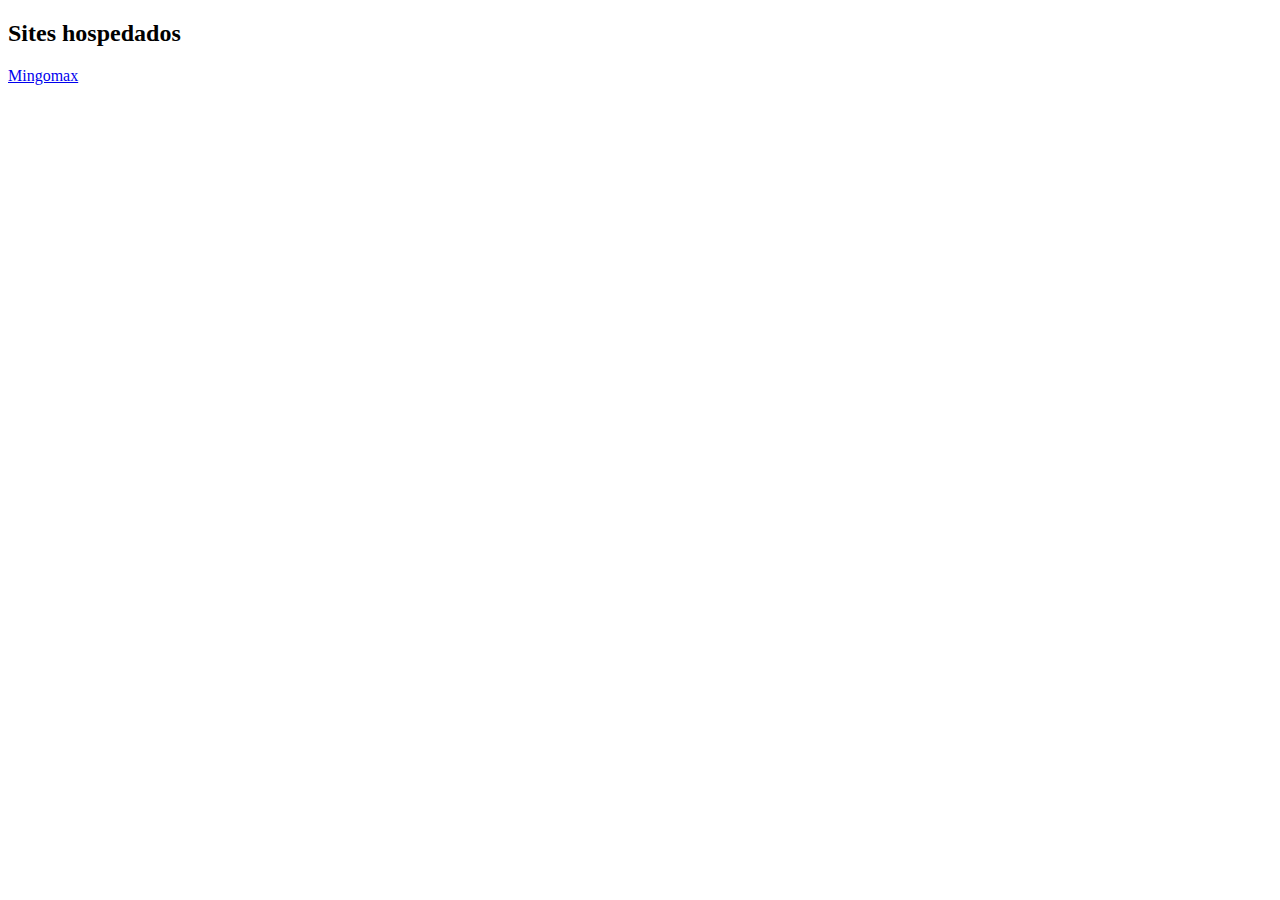
<file: index.html>
<!DOCTYPE html>
<html lang="pt-BR">
<head>
    <meta charset="UTF-8">
    <meta name="viewport" content="width=device-width, initial-scale=1.0">
    <meta http-equiv="X-UA-Compatible" content="ie=edge">
    <title>Meu site no Github Pages</title>
</head>
<body>
    <main>
        <h2>Sites hospedados</h2>
        <a href="mingomax/site/index.html">Mingomax</a>
    </main>
</body>
</html>
</file>
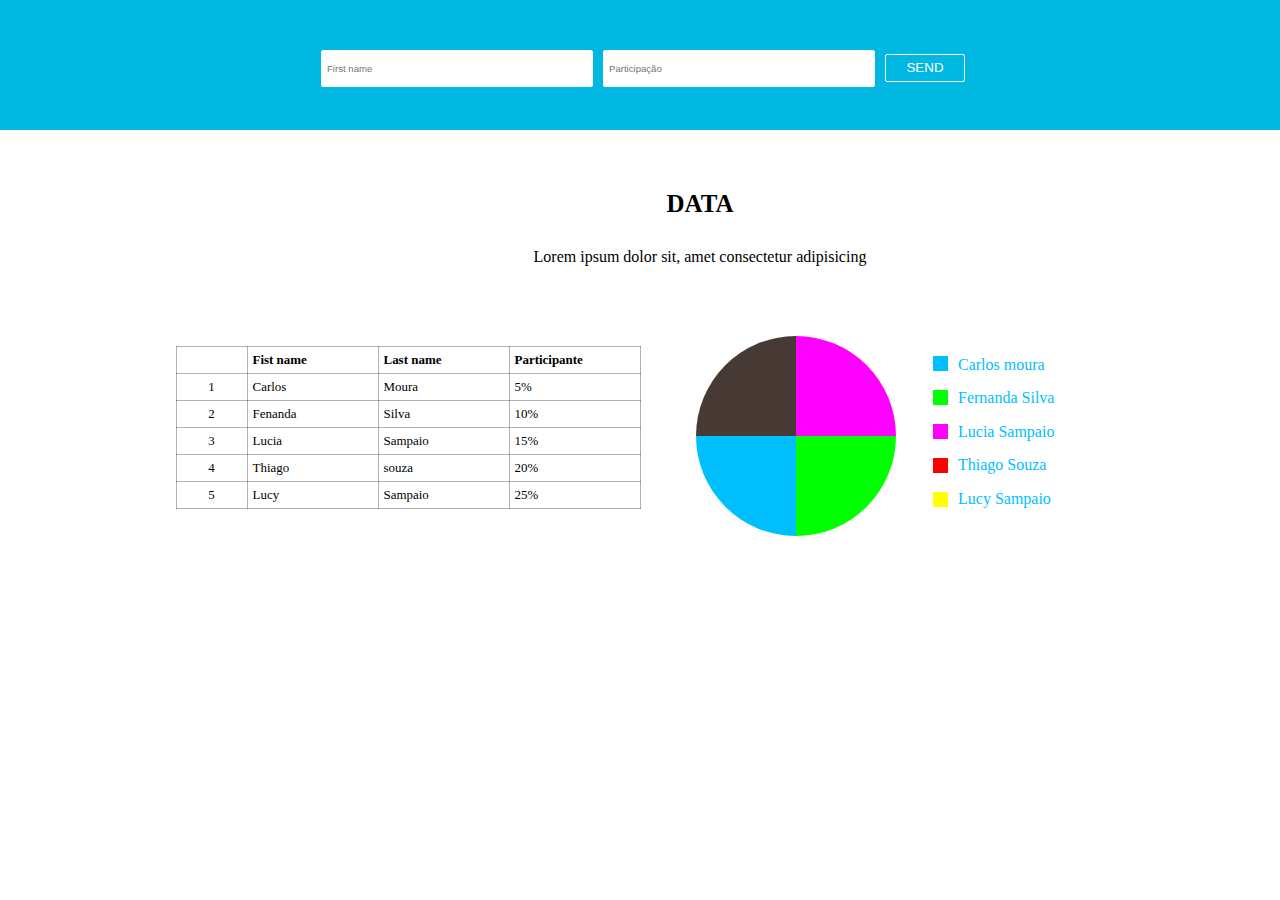
<file: danilo novo site/index.html>
<!DOCTYPE html>
<html lang="pt-BR">
<head>
    <meta charset="UTF-8">
    <meta name="viewport" content="width=device-width, initial-scale=1.0">
    <meta http-equiv="X-UA-Compatible" content="ie=edge">
    <link type="text/css" rel="stylesheet" href="css/stylesheet.css">

    <title>assunto site javascript</title>
</head>
<body>
    <header>
        <form method="POST">
            <input type="text" text="first name" placeholder="First name" required 
            <input type="text" text="last name" placeholder="Last name" required> 
            <input type="text" text="participação" placeholder="Participação" required> 
            <input type="submit" value="Send">
        </form>
    </header>
    <main>
        <section>
            <strong>
                data
            </strong>
            <p>
                Lorem ipsum dolor sit, amet consectetur adipisicing 
            </p>
       </section>
       <section class="container-flex">
        <table>
            <tr>
                <th></th>
                <th>Fist name</th>
                <th>Last name</th>
                <th>Participante</th>
            </tr>
            <tr>
                <td class="item1">1</td>
                <td>Carlos</td>
                <td>Moura</td>
                <td>5%</td>
                
            </tr>
            <tr>
                <td class="item1">2</td>
                <td>Fenanda</td>
                <td>Silva</td>
                <td>10%</td>
            </tr>
            <tr>
                <td class="item1">3</td>
                <td>Lucia</td>
                <td>Sampaio</td>
                <td>15%</td>
            </tr>
            <tr>
                <td class="item1">4</td>
                <td>Thiago</td>
                <td>souza</td>
                <td>20%</td>
            </tr>
            <tr>
                <td class="item1">5</td>
                <td>Lucy</td>
                <td>Sampaio</td>
                <td>25%</td>
            </tr>
        </table>
        <div class="anime">
            <div class="circulo1"></div>
            <div class="circulo2"></div>
            <div class="circulo3"></div>
            <div class="circulo4"></div>
        </div>
        <div class="anime2">
            <div class="quadrado1"></div>
            <div class="quadrado2"></div>
            <div class="quadrado3"></div>
            <div class="quadrado4"></div>
            <div class="quadrado5"></div>
        </div>
        <div class="paragrafo">
            <p>
                Carlos moura
            </p>
            <p>
                Fernanda Silva
            </p>
            <p>
                Lucia Sampaio
            </p>
            <p>
                Thiago Souza
            </p>
            <p>
                Lucy Sampaio
            </p>
        </div>
       </section>
    </main>
</body>
</html>
</file>
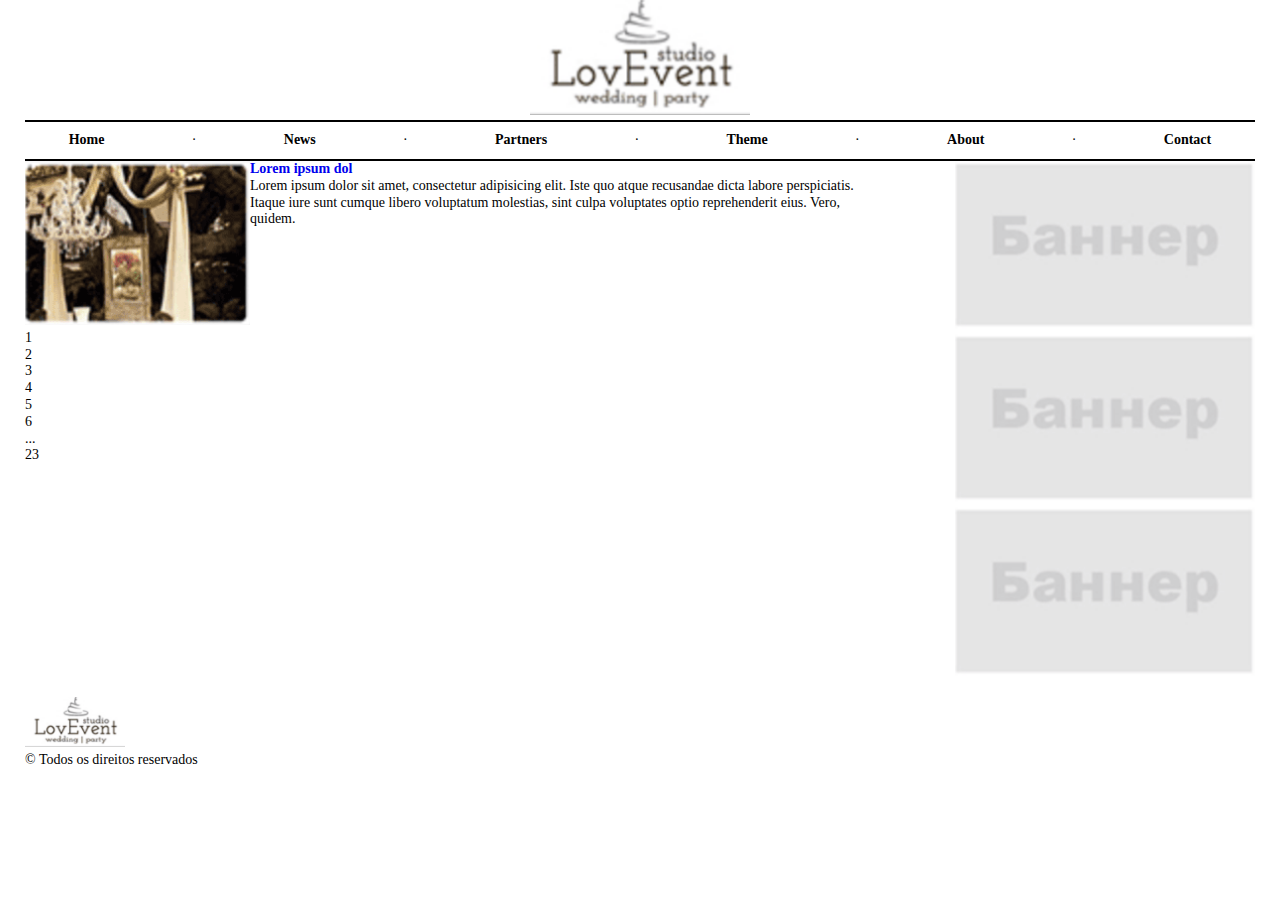
<file: Dionathan/index.html>
<!DOCTYPE html>
<html lang="pt-br">

<head>
	<meta charset="UTF-8">
	<title>Site 01</title>
	<link rel="stylesheet" type="text/css" href="style.css">
	<script src="http://connect.facebook.net/pt_BR/all.js#xfbml=1"></script>

	<meta name="viewport" content="width=device-width, initial-scale=1">
	<link rel="stylesheet" href="https://cdnjs.cloudflare.com/ajax/libs/font-awesome/4.7.0/css/font-awesome.min.css">


	<!-- Comment #1: OG Tags -->
	<meta property="og:url" content="http://www.your-domain.com/your-page.html" />
	<meta property="og:type" content="website" />
	<meta property="og:title" content="Your Website Title" />
	<meta property="og:description" content="Your description" />
	<meta property="og:image" content="http://www.your-domain.com/path/image.jpg" />

</head>

<body>
	<header>
		<figure>
			<img src="./imagens/logos/Logo.PNG" alt="Logo da Site">
		</figure>
		<nav class="row">
			<a href="#"> Home</a>
			<span class="separator"> · </span>
			<a href="#"> News</a>
			<span class="separator"> · </span>
			<a href="#"> Partners</a>
			<span class="separator"> · </span>
			<a href="#"> Theme</a>
			<span class="separator"> · </span>
			<a href="#"> About</a>
			<span class="separator"> · </span>
			<a href="#"> Contact</a>
		</nav>
	</header>
	<main>
		<section >
			<article class="headline">
				<figure><img src="./imagens/01.PNG"></figure>
				<div class="content">
					<a href="#">
						<h1>Lorem ipsum dol</h1>
					</a>
					<p>
						Lorem ipsum dolor sit amet, consectetur adipisicing elit. Iste quo atque recusandae dicta labore
						perspiciatis. Itaque iure sunt cumque libero voluptatum molestias, sint culpa voluptates optio
						reprehenderit eius. Vero, quidem.
					</p>
				</div>	
			</article>
			<nav>
					<ul>
						<li class="active">1</li>
						<li>2</li>
						<li>3</li>
						<li>4</li>
						<li>5</li>
						<li>6</li>
						<li>...</li>
						<li>23</li>
					</ul>
				</nav>
		</section>
		<aside>
			<figure>
				<img src="./imagens/00.PNG" width="300px">
			</figure>
			<figure>
				<img src="./imagens/00.PNG" width="300px">
			</figure>
			<figure>
					<img src="./imagens/00.PNG" width="300px">
			</figure>
			
		</aside>
		
	</main>
	<footer>
		<br>
		<img src="./imagens/logos/Logo.PNG" alt="Logo menor Site" width="100px" height="50"><br>
		<small>&copy Todos os direitos reservados</small>
	</footer>
</body>

</html>
</file>
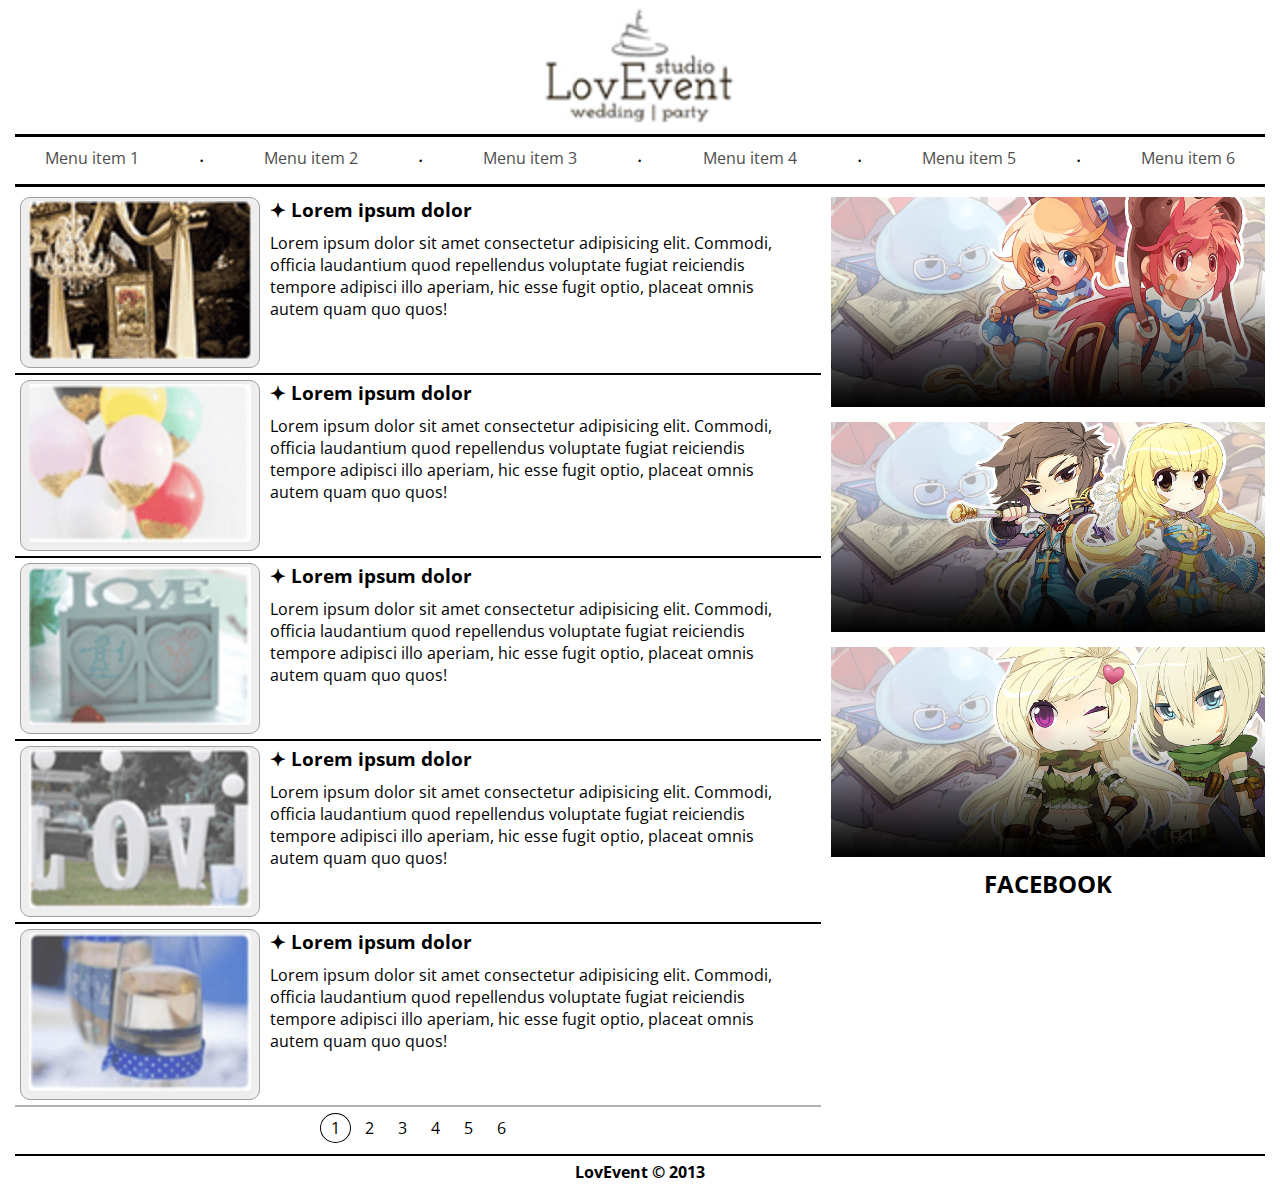
<file: Luna/index.html>
<!DOCTYPE html>
<html lang="pt-br">

<head>
    <meta charset="UTF-8">
    <meta content="width=device-width, initial-scale=1" name="viewport" />

    <title>LovEvent</title>
    <link rel="stylesheet" href="./assets/css/styles.css">
</head>

<body>

    <!--    <div id="fb-root"></div>
    <script async defer crossorigin="anonymous"
        src="https://connect.facebook.net/pt_BR/sdk.js#xfbml=1&version=v3.3"></script> -->

    <header class="column">
        <figure>
            <img src="assets/images/LovEvent.PNG" alt="LovEvent">
        </figure>
        <nav class="top-nav">
            <a class="menu" href="">Menu item 1</a>
            <span class="separator">·</span>
            <a class="menu" href="">Menu item 2</a>
            <span class="separator">·</span>
            <a class="menu" href="">Menu item 3</a>
            <span class="separator">·</span>
            <a class="menu" href="">Menu item 4</a>
            <span class="separator">·</span>
            <a class="menu" href="">Menu item 5</a>
            <span class="separator">·</span>
            <a class="menu" href="">Menu item 6</a>
        </nav>
    </header>
    <main>
        <section>
            <article class="border-bottom padding">
                <figure>
                    <img class="thumbnail" src="assets/images/thumbnail1.PNG" alt="Decoração">
                </figure>
                <div class="column">
                    <h3>
                        &#10022 Lorem ipsum dolor
                    </h3>
                    <p>Lorem ipsum dolor sit amet consectetur adipisicing elit. Commodi, officia laudantium quod
                        repellendus
                        voluptate fugiat reiciendis tempore adipisci illo aperiam, hic esse fugit optio, placeat omnis
                        autem
                        quam quo quos!
                    </p>
                </div>
            </article>
            <article class="border-bottom padding">
                <figure>
                    <img class="thumbnail" src="assets/images/thumbnail2.PNG" alt="Balões">
                </figure>
                <div class="column">
                    <h3>
                        &#10022 Lorem ipsum dolor
                    </h3>
                    <p>Lorem ipsum dolor sit amet consectetur adipisicing elit. Commodi, officia laudantium quod
                        repellendus
                        voluptate fugiat reiciendis tempore adipisci illo aperiam, hic esse fugit optio, placeat omnis
                        autem
                        quam quo quos!
                    </p>
                </div>
            </article>
            <article class="border-bottom padding">
                <figure>
                    <img class="thumbnail" src="assets/images/thumbnail3.PNG" alt="Porta Retrato">
                </figure>
                <div class="column">
                    <h3>
                        &#10022 Lorem ipsum dolor
                    </h3>
                    <p>Lorem ipsum dolor sit amet consectetur adipisicing elit. Commodi, officia laudantium quod
                        repellendus
                        voluptate fugiat reiciendis tempore adipisci illo aperiam, hic esse fugit optio, placeat omnis
                        autem
                        quam quo quos!
                    </p>
                </div>
            </article>
            <article class="border-bottom padding">
                <figure>
                    <img class="thumbnail" src="assets/images/thumbnail4.PNG" alt="Letreiro">
                </figure>
                <div style="display: flex; flex-direction: column">
                    <h3>
                        &#10022 Lorem ipsum dolor
                    </h3>
                    <p>Lorem ipsum dolor sit amet consectetur adipisicing elit. Commodi, officia laudantium quod
                        repellendus
                        voluptate fugiat reiciendis tempore adipisci illo aperiam, hic esse fugit optio, placeat omnis
                        autem
                        quam quo quos!
                    </p>
                </div>
            </article>
            <article class="padding">
                <figure>
                    <img class="thumbnail" src="assets/images/thumbnail5.PNG" alt="Potes">
                </figure>
                <div class="column">
                    <h3>
                        &#10022 Lorem ipsum dolor
                    </h3>
                    <p>Lorem ipsum dolor sit amet consectetur adipisicing elit. Commodi, officia laudantium quod
                        repellendus
                        voluptate fugiat reiciendis tempore adipisci illo aperiam, hic esse fugit optio, placeat omnis
                        autem
                        quam quo quos!
                    </p>
                </div>
            </article>

            <nav class="pagination">
                <a class="active" href="">1</a>
                <a href="">2</a>
                <a href="">3</a>
                <a href="">4</a>
                <a href="">5</a>
                <a href="">6</a>
            </nav>
        </section>
        <aside>
            <figure>
                <img class="thumbnail-aside" src="assets/images/thumb-superaprendizes.jpg" alt="S.A.">
            </figure>
            <figure>
                <img class="thumbnail-aside" src="assets/images/thumb-arcebispos.jpg" alt="Archebispa">
            </figure>
            <figure>
                <img class="thumbnail-aside" src="assets/images/thumb-sentinelas.jpg" alt="Sentinela">
            </figure>

            <h2>FACEBOOK</h2>

            <!-- <div class="fb-page" data-href="https://pt-br.facebook.com/RagnarokWPBR" data-tabs="" data-width="420"
                data-height="300" data-small-header="false" data-adapt-container-width="false" data-hide-cover="false"
                data-show-facepile="true">
                <blockquote cite="https://pt-br.facebook.com/RagnarokWPBR" class="fb-xfbml-parse-ignore"><a
                        href="https://pt-br.facebook.com/RagnarokWPBR">Ragnarök Online - Brasil</a></blockquote>
            </div> -->
        </aside>


    </main>

    <footer>
        <h4>LovEvent &#169 2013</h4>
    </footer>

    <script>
        function myFunction(x) {
            x.classList.toggle("change");
        }
    </script>

</body>

</html>
</file>
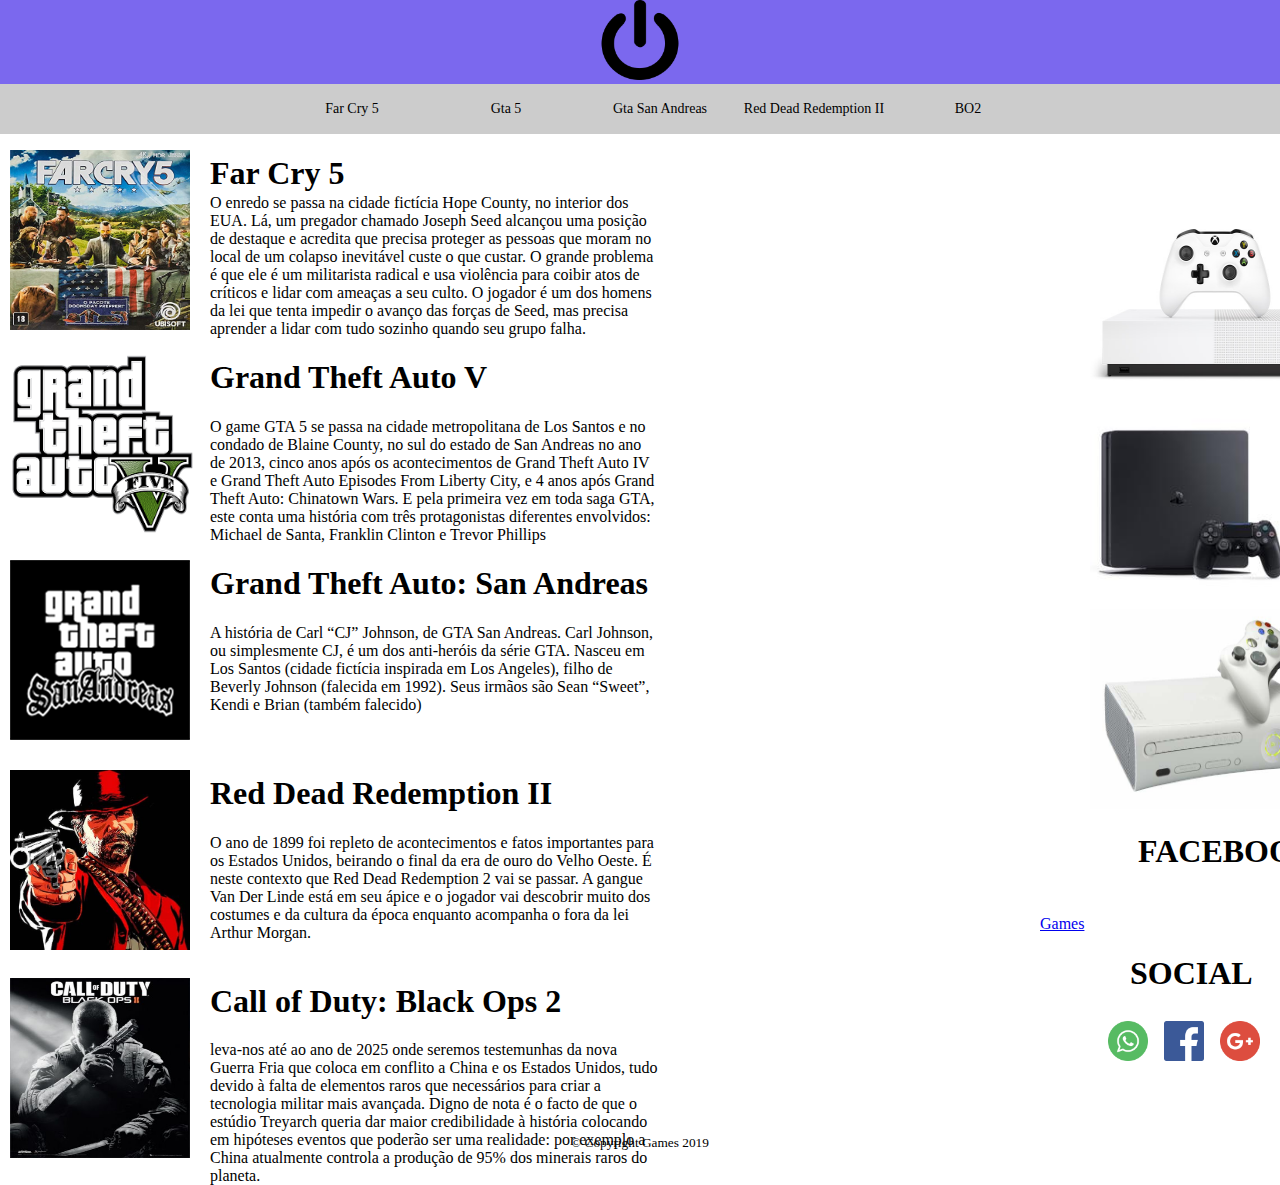
<file: matheus/index.html>
<!DOCTYPE html>
<html lang="pt-br">
<head>
    <meta charset="UTF-8">
    <meta name="viewport" content="width=device-width, initial-scale=1.0">
    <meta http-equiv="X-UA-Compatible" content="ie=edge">
    <link rel="stylesheet" href="estilos.css">
    <title>Games</title>
</head>
<body>
    <header>
        <section class="logo">
            <img src="logo.png" alt="logo" width="80px" height="80px">
        </section>
    <nav class="nav">
    <ul>
        <li>
            <a href="#farcry">Far Cry 5</a>
        </li>
        <li>
            <a href="#gta5"> Gta 5</a>
        </li>
        <li>
            <a href="#gtasan"> Gta San Andreas </a>
        </li>
        <li>
            <a href="#reddead">    Red Dead Redemption II </a>
        </li>
        <li>
            <a href="#bo2"> BO2 </a>
        </li>
    </ul>
    </nav>
</header>
<section class="farcry" id="farcry">
    <div>
        <img src="farcry.jpg" alt="farcry" width="180px" height="180px">         
            <h1>Far Cry 5</h1>
                <p>
                O enredo se passa na cidade fictícia Hope County, no interior dos EUA. Lá, um pregador chamado Joseph Seed alcançou uma posição de destaque e acredita que precisa proteger as pessoas que moram no local de um colapso inevitável custe o que custar.
                O grande problema é que ele é um militarista radical e usa violência para coibir atos de críticos e lidar com ameaças a seu culto. O jogador é um dos homens da lei que tenta impedir o avanço das forças de Seed, mas precisa aprender a lidar com tudo sozinho quando seu grupo falha. 
                 </p>
            
        </div>
</section>
<section>
    <div class="gta5" id="gta5">
        <img src="gta-5.png" alt="gta5" width="185px" height="180px">
            <h1> Grand Theft Auto V</h1>
                <p>
                O game GTA 5 se passa na cidade metropolitana de Los Santos e no condado de Blaine County, no sul do estado de San Andreas no ano de 2013, 
                cinco anos após os acontecimentos de Grand Theft Auto IV e Grand Theft Auto Episodes From Liberty City, e 4 anos após Grand Theft Auto: Chinatown Wars. 
                E pela primeira vez em toda saga GTA, este conta uma história com três protagonistas diferentes envolvidos: Michael de Santa, Franklin Clinton e Trevor Phillips
                </p>
    </div>
</section>
<section>
    <div class="gtasan" id="gtasan">
        <img src="gtasan.png" alt="gta san Andreas">
            <h1>Grand Theft Auto: San Andreas</h1>  
                <p>
                A história de Carl “CJ” Johnson, de GTA San Andreas. Carl Johnson, ou simplesmente CJ, é um dos anti-heróis da série GTA. Nasceu em Los Santos (cidade fictícia inspirada em Los Angeles), filho de Beverly Johnson (falecida em 1992). Seus irmãos são Sean “Sweet”, Kendi e Brian (também falecido)
                </p>
    </div>
</section>
<section>
    <div class="reddead" id="reddead">
        <img src="reddead.jpg" alt="red dead" width="180px" height="180px">
            <h1>Red Dead Redemption II</h1>
                <p>
                O ano de 1899 foi repleto de acontecimentos e fatos importantes para os Estados Unidos, beirando o final da era de ouro do Velho Oeste. É neste contexto que Red Dead Redemption 2 vai se passar. A gangue Van Der Linde está em seu ápice e o jogador vai descobrir muito dos costumes e da cultura da época enquanto acompanha o fora da lei Arthur Morgan. 
                  </p>
    </div>
</section>
<section>
    <div class="bo2" id="bo2">
        <img src="bo2.jpg" alt="black ops 2" width="180px" height="180px">
            <h1>Call of Duty: Black Ops 2</h1>
                <p>
                leva-nos até ao ano de 2025 onde seremos testemunhas da nova Guerra Fria que coloca em conflito a China e os Estados Unidos, tudo devido à falta de elementos raros que necessários para criar a tecnologia militar mais avançada. Digno de nota é o facto de que o estúdio Treyarch queria dar maior credibilidade à história colocando em hipóteses eventos que poderão ser uma realidade: por exemplo a China atualmente controla a produção de 95% dos minerais raros do planeta. 
                </p>
    </div>
</section>
<section class="img-console">
    <div>
        <img src="xboxs.jpg" alt="imagem do xbox one s" height="200px" width="250px">
    </div>
        <div>
            <img src="ps4.jpg" alt="imagem do ps4" width="200px" height="200px">
        </div>
            <div>
                <img src="Xbox-360.jpg" alt="imagem do xbox 360" width="250px" height="200px">
            </div>
</section>
<section class="face ">
    <h1>
        FACEBOOK
    </h1>
</section>
<section>
        <div id="fb-root"></div>
        <script async defer crossorigin="anonymous" src="https://connect.facebook.net/pt_BR/sdk.js#xfbml=1&version=v3.3"></script>
</section>
<section class="page">
    <div class="fb-page" data-href="https://www.facebook.com/Games-369728016429992/" data-tabs="timeline" data-width="" data-height="200" data-small-header="false" data-adapt-container-width="true" data-hide-cover="false" data-show-facepile="true"><blockquote cite="https://www.facebook.com/Games-369728016429992/" class="fb-xfbml-parse-ignore"><a href="https://www.facebook.com/Games-369728016429992/">Games</a></blockquote></div>

</section>
<section>
    <div class="social"> 
        <h1>
            SOCIAL
        </h1>
    </div>
</section>
<section class="img-social">
    <div class="wpp">
        <img src="wpp.png" alt="whatsapp" width="40px" height="40px">
    </div>
        <div class="face">
            <a href="https://www.facebook.com/Games-369728016429992/" target="blank"><img src="facebook.png" alt="facebook" width="40px" height="40px"></a>
        </div>
            <div class="google">
                <img src="google+.png" alt="google plus" width="40px" height="40px">
            </div>
</section>
<footer>
    <div class="footer">
        <small>
            © Copyright Games 2019
        </small>
    </div>   
</footer>
</body> 
</html>
</file>
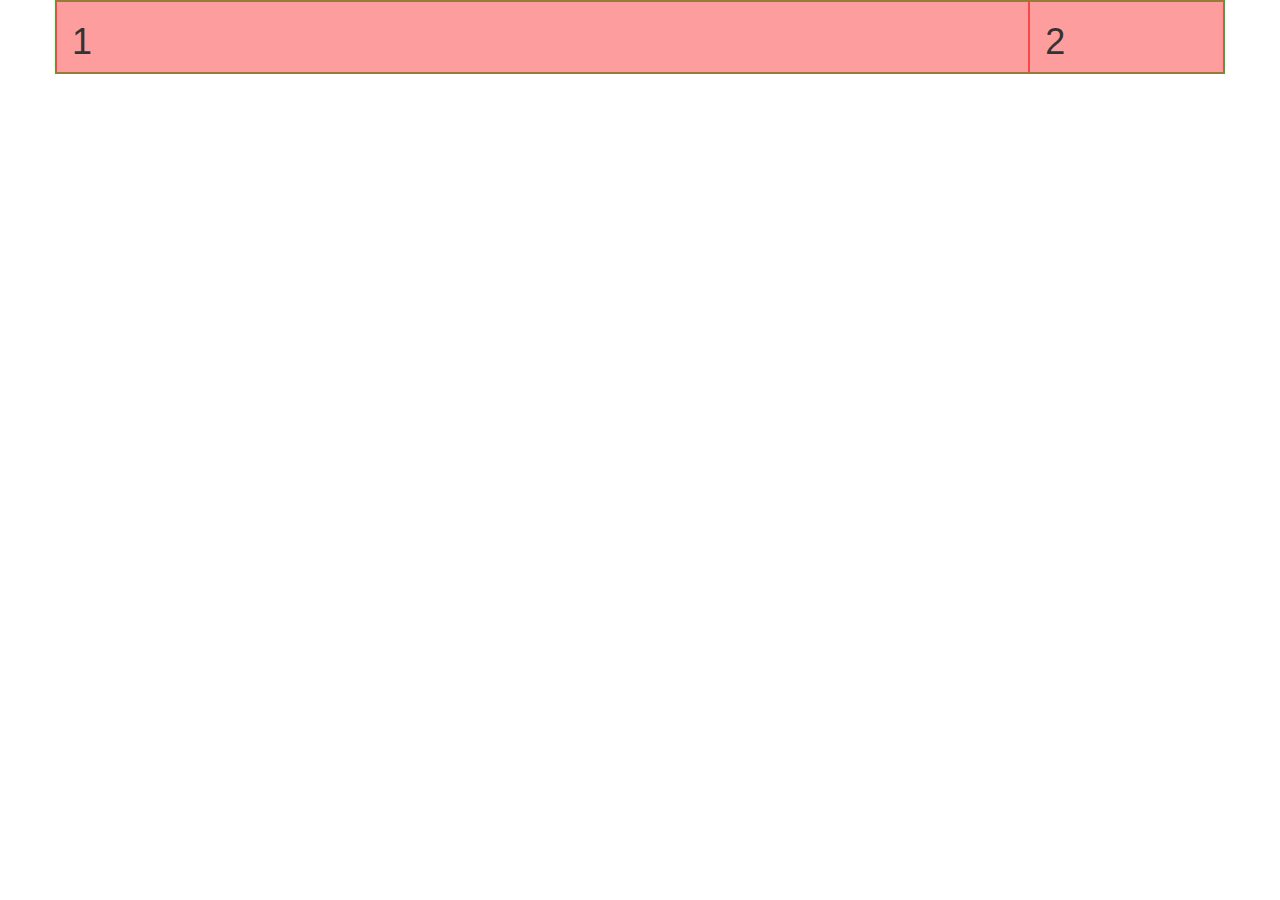
<file: ProjetoBootstrap/index.html>
<!DOCTYPE html>
<html lang="pt-br">
  <head>
    <meta charset="utf-8">
    <meta http-equiv="X-UA-Compatible" content="IE=edge">
    <meta name="viewport" content="width=device-width, initial-scale=1">
    <!-- The above 3 meta tags *must* come first in the head; any other head content must come *after* these tags -->
    <title>Bootstrap</title>

    <!-- Bootstrap -->
    <link href="bootstrap/css/bootstrap.min.css" rel="stylesheet">
    <link href="estilo.css" rel="stylesheet">

    <!-- HTML5 shim and Respond.js for IE8 support of HTML5 elements and media queries -->
    <!-- WARNING: Respond.js doesn't work if you view the page via file:// -->
    <!--[if lt IE 9]>
      <script src="https://oss.maxcdn.com/html5shiv/3.7.2/html5shiv.min.js"></script>
      <script src="https://oss.maxcdn.com/respond/1.4.2/respond.min.js"></script>
    <![endif]-->
  </head>
  <body>
    
   	<div class="container marcador2">
   		
   		<div class="row">

   			<div class="col-xs-6 col-sm-10 col-md-2 col-lg-10 marcador">
   				<h1>1</h1>
   			</div>

   			<div class="col-xs-6 col-sm-2 col-md-10 col-lg-2 marcador">
   				<h1>2</h1>
   			</div>

   		</div>

   	</div> 

    <!-- jQuery (necessary for Bootstrap's JavaScript plugins) -->
    <script src="https://ajax.googleapis.com/ajax/libs/jquery/1.11.3/jquery.min.js"></script>
    <!-- Include all compiled plugins (below), or include individual files as needed -->
    <script src="bootstrap/js/bootstrap.min.js"></script>
  </body>
</html>
</file>
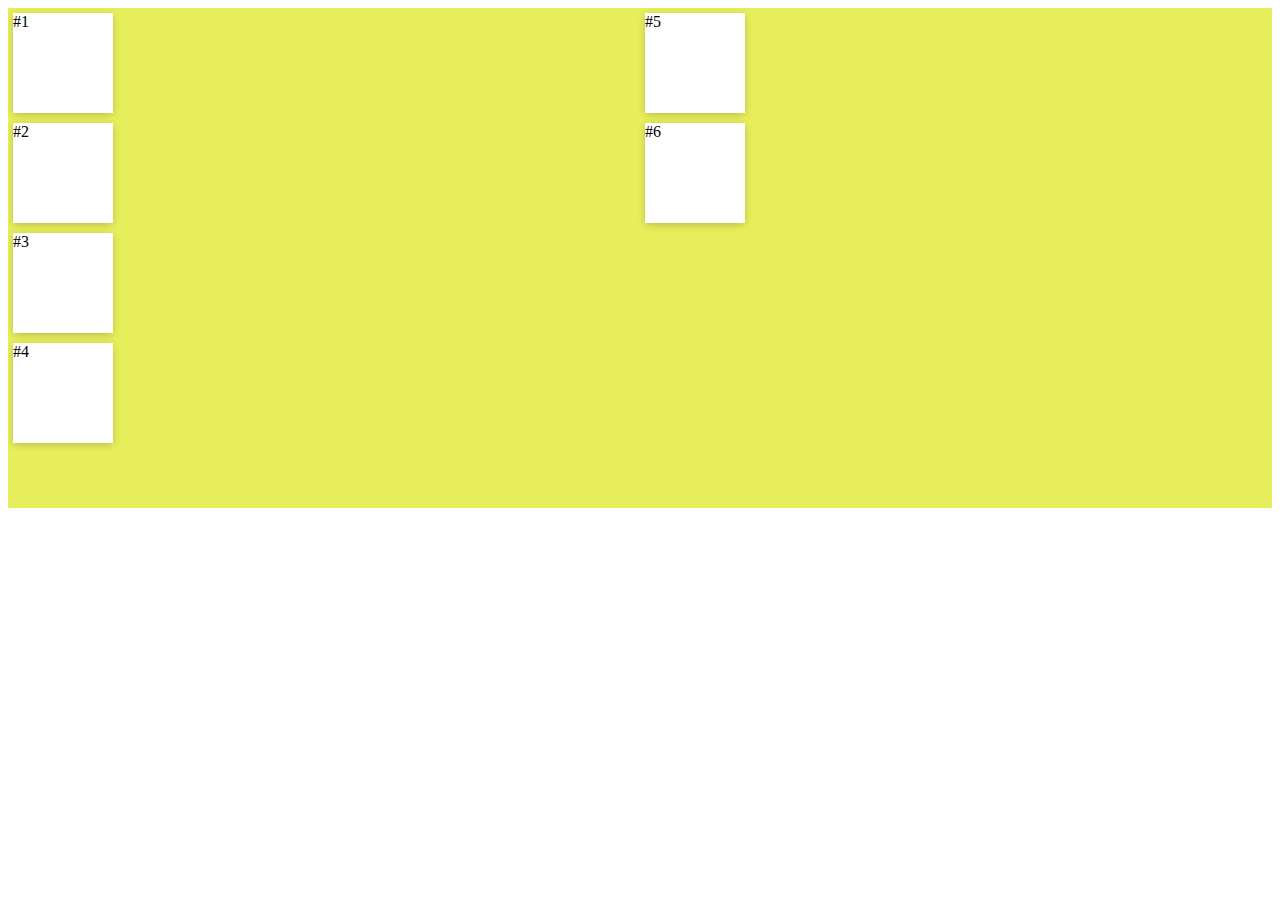
<file: domingos/aula-flex-box/index.html>
<!DOCTYPE html>
<html lang="pt-BR">
<head>
    <meta charset="UTF-8">
    <meta name="viewport" content="width=device-width, initial-scale=1.0">
    <meta http-equiv="X-UA-Compatible" content="ie=edge">
    <title>Flex Box</title>
    <style type="text/css">
        #content {
            display: flex;
            flex-direction: column /** row column row-reverse column-reverse **/;
            flex-wrap: wrap; /** nowrap wrap initial **/
            justify-content: flex-start;
            align-items: flex-start;
            background: #e7ee5b;
            height: 500px;
        }

        .item {
            width: 100px;
            height: 100px;
            background: #ffffff;
            box-shadow: 0 2px 8px -1px rgba(0, 0, 0, 0.24);
            -webkit-box-shadow: 0 2px 8px -1px rgba(0, 0, 0, 0.24);
            margin: 5px;
        }
/* 
        .item:nth-child(1) {
            order: 2;
        }

        .item:nth-child(2) {
            flex: 0 1 50px;
            order: 1;
        }

        .item:nth-child(3) {
            order: 4;
        }

        .item:nth-child(4) {
            order: 3;
        } */
    </style>
</head>
<body>
    <section id="content">
        <article class="item">#1</article>
        <article class="item">#2</article>
        <article class="item">#3</article>
        <article class="item">#4</article>
        <article class="item">#5</article>
        <article class="item">#6</article>
    </section>
</body>
</html>
</file>
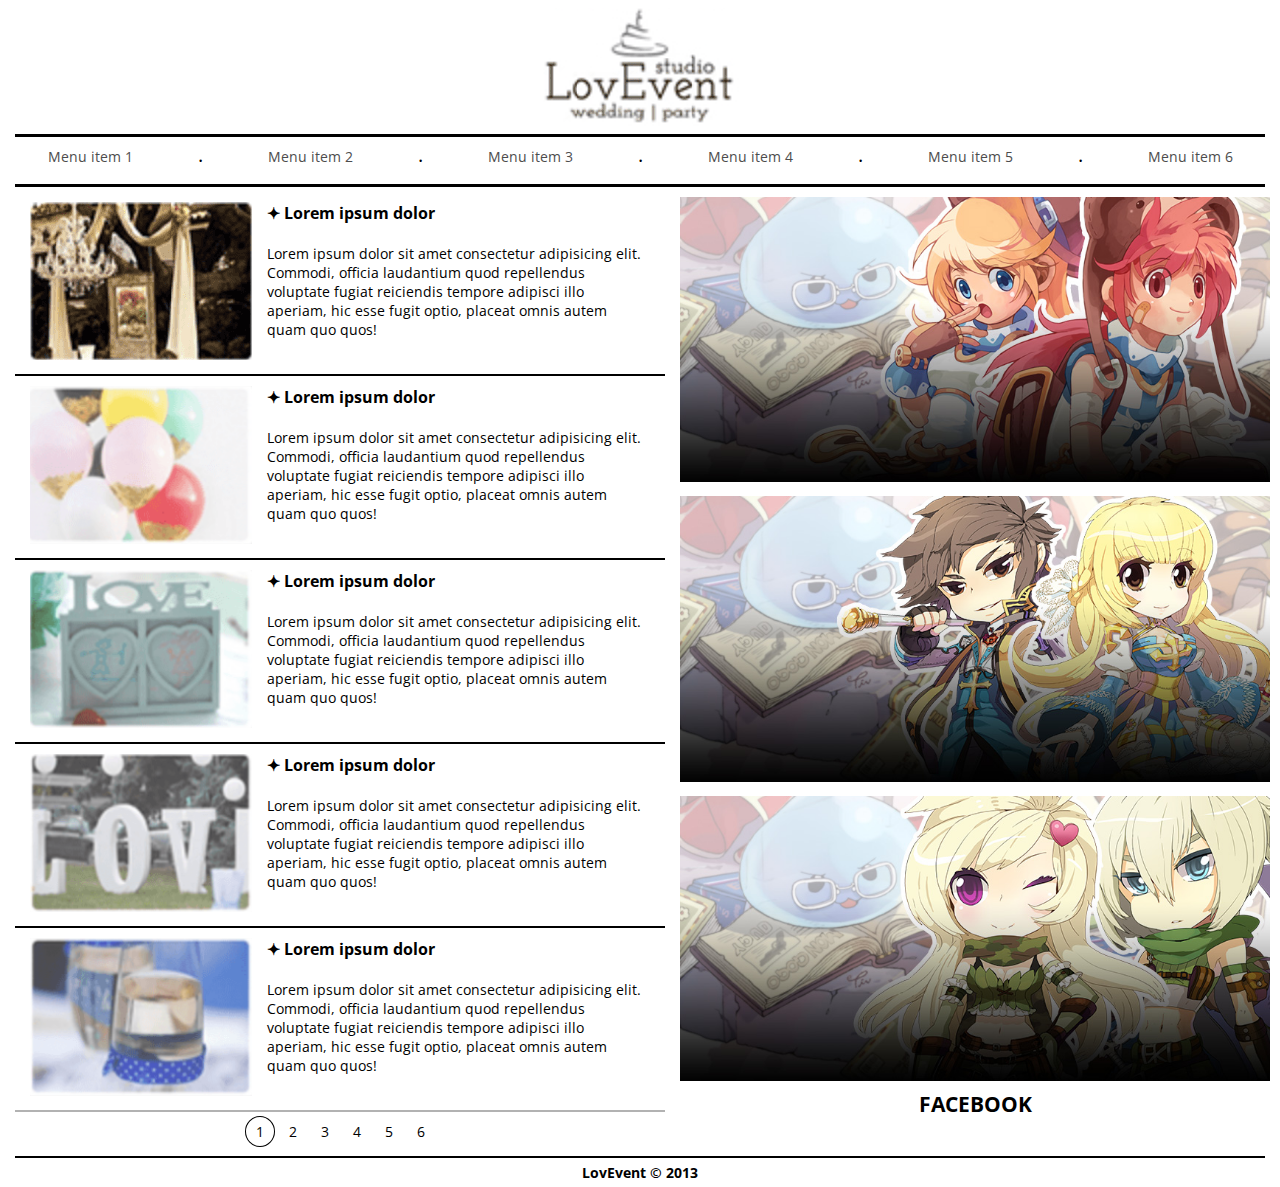
<file: site-alunos/Luna/index.html>
<!DOCTYPE html>
<html lang="pt-BR">

<head>
    <meta charset="UTF-8">
    <meta content="width=device-width, initial-scale=1" name="viewport" />

    <title>LovEvent</title>
    <link rel="stylesheet" href="./assets/css/styles.css">
</head>

<body>

    <!--    <div id="fb-root"></div>
    <script async defer crossorigin="anonymous"
        src="https://connect.facebook.net/pt_BR/sdk.js#xfbml=1&version=v3.3"></script> -->

    <header class="column">
        <figure>
            <img src="assets/images/LovEvent.PNG" alt="LovEvent">
        </figure>
        <nav class="top-nav">
            <a class="menu" href="">Menu item 1</a>
            <span class="separator">·</span>
            <a class="menu" href="">Menu item 2</a>
            <span class="separator">·</span>
            <a class="menu" href="">Menu item 3</a>
            <span class="separator">·</span>
            <a class="menu" href="">Menu item 4</a>
            <span class="separator">·</span>
            <a class="menu" href="">Menu item 5</a>
            <span class="separator">·</span>
            <a class="menu" href="">Menu item 6</a>
        </nav>
    </header>
    <main>
        <section>
            <article class="border-bottom">
                <figure>
                    <img class="thumbnail" src="assets/images/thumbnail1.PNG" alt="Decoração">
                </figure>
                <div class="column">
                    <h3>
                        &#10022 Lorem ipsum dolor
                    </h3>
                    <p>Lorem ipsum dolor sit amet consectetur adipisicing elit. Commodi, officia laudantium quod
                        repellendus
                        voluptate fugiat reiciendis tempore adipisci illo aperiam, hic esse fugit optio, placeat omnis
                        autem
                        quam quo quos!
                    </p>
                </div>
            </article>
            <article class="border-bottom">
                <figure>
                    <img class="thumbnail" src="assets/images/thumbnail2.PNG" alt="Balões">
                </figure>
                <div class="column">
                    <h3>
                        &#10022 Lorem ipsum dolor
                    </h3>
                    <p>Lorem ipsum dolor sit amet consectetur adipisicing elit. Commodi, officia laudantium quod
                        repellendus
                        voluptate fugiat reiciendis tempore adipisci illo aperiam, hic esse fugit optio, placeat omnis
                        autem
                        quam quo quos!
                    </p>
                </div>
            </article>
            <article class="border-bottom">
                <figure>
                    <img class="thumbnail" src="assets/images/thumbnail3.PNG" alt="Porta Retrato">
                </figure>
                <div class="column">
                    <h3>
                        &#10022 Lorem ipsum dolor
                    </h3>
                    <p>Lorem ipsum dolor sit amet consectetur adipisicing elit. Commodi, officia laudantium quod
                        repellendus
                        voluptate fugiat reiciendis tempore adipisci illo aperiam, hic esse fugit optio, placeat omnis
                        autem
                        quam quo quos!
                    </p>
                </div>
            </article>
            <article class="border-bottom">
                <figure>
                    <img class="thumbnail" src="assets/images/thumbnail4.PNG" alt="Letreiro">
                </figure>
                <div style="display: flex; flex-direction: column">
                    <h3>
                        &#10022 Lorem ipsum dolor
                    </h3>
                    <p>Lorem ipsum dolor sit amet consectetur adipisicing elit. Commodi, officia laudantium quod
                        repellendus
                        voluptate fugiat reiciendis tempore adipisci illo aperiam, hic esse fugit optio, placeat omnis
                        autem
                        quam quo quos!
                    </p>
                </div>
            </article>
            <article>
                <figure>
                    <img class="thumbnail" src="assets/images/thumbnail5.PNG" alt="Potes">
                </figure>
                <div class="column">
                    <h3>
                        &#10022 Lorem ipsum dolor
                    </h3>
                    <p>Lorem ipsum dolor sit amet consectetur adipisicing elit. Commodi, officia laudantium quod
                        repellendus
                        voluptate fugiat reiciendis tempore adipisci illo aperiam, hic esse fugit optio, placeat omnis
                        autem
                        quam quo quos!
                    </p>
                </div>
            </article>

            <nav class="pagination">
                <a class="active" href="">1</a>
                <a href="">2</a>
                <a href="">3</a>
                <a href="">4</a>
                <a href="">5</a>
                <a href="">6</a>
            </nav>
        </section>
        <aside>
            <figure>
                <img class="thumbnail-aside" src="assets/images/thumb-superaprendizes.jpg" alt="S.A.">
            </figure>
            <figure>
                <img class="thumbnail-aside" src="assets/images/thumb-arcebispos.jpg" alt="Archebispa">
            </figure>
            <figure>
                <img class="thumbnail-aside" src="assets/images/thumb-sentinelas.jpg" alt="Sentinela">
            </figure>

            <h2>FACEBOOK</h2>

            <!-- <div class="fb-page" data-href="https://pt-br.facebook.com/RagnarokWPBR" data-tabs="" data-width="420"
                data-height="300" data-small-header="false" data-adapt-container-width="false" data-hide-cover="false"
                data-show-facepile="true">
                <blockquote cite="https://pt-br.facebook.com/RagnarokWPBR" class="fb-xfbml-parse-ignore"><a
                        href="https://pt-br.facebook.com/RagnarokWPBR">Ragnarök Online - Brasil</a></blockquote>
            </div> -->
        </aside>


    </main>

    <footer>
        <h4>LovEvent &#169 2013</h4>
    </footer>

    <script>
        function myFunction(x) {
            x.classList.toggle("change");
        }

    </script>

</body>

</html>
</file>
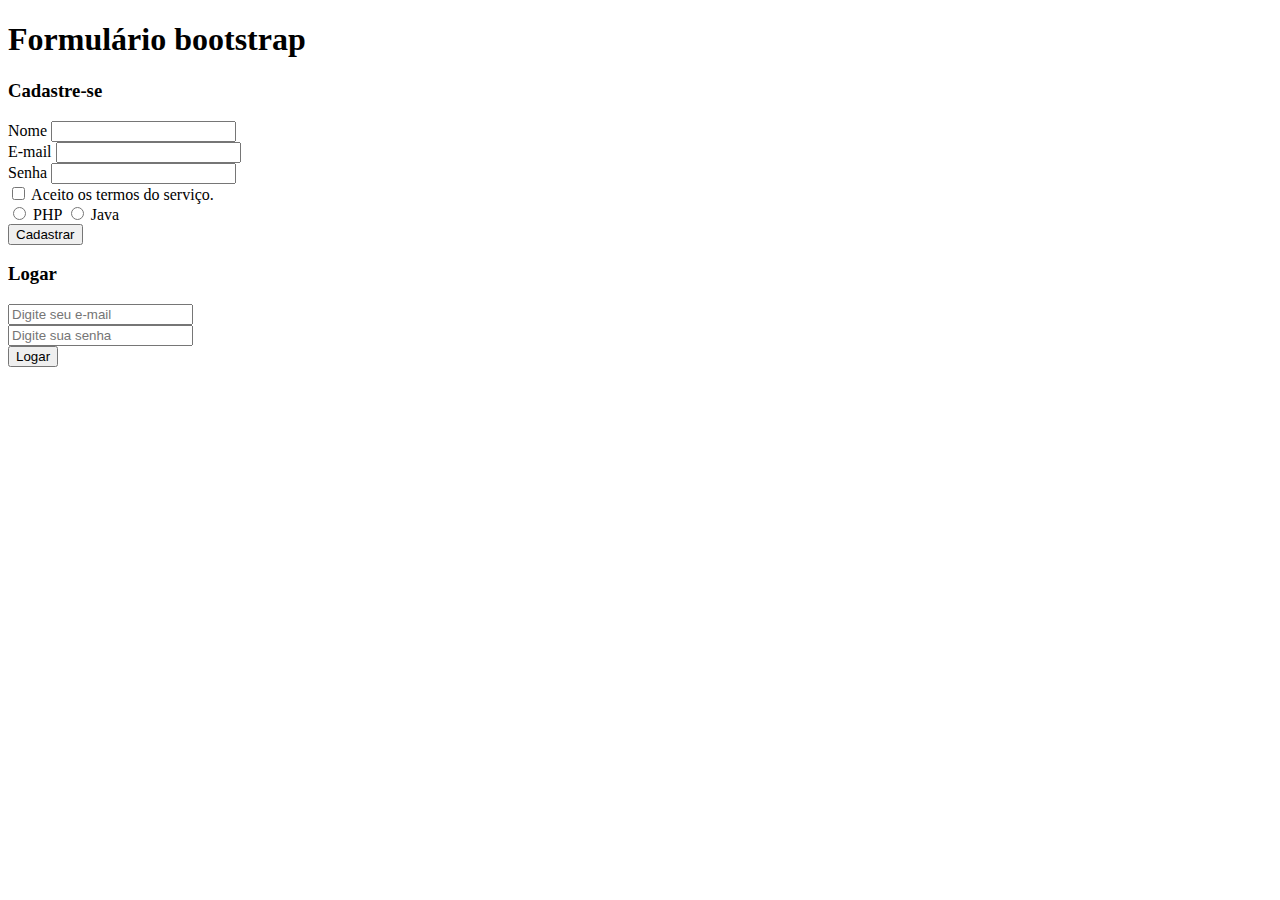
<file: ProjetoBootstrap/formulario.html>
<!DOCTYPE html>
<!-- saved from url=(0075)file:///C:/Users/dionathan.freitas/Desktop/ProjetoBootstrap/formulario.html -->
<html lang="pt-br"><head><meta http-equiv="Content-Type" content="text/html; charset=UTF-8">
    
    <meta http-equiv="X-UA-Compatible" content="IE=edge">
    <meta name="viewport" content="width=device-width, initial-scale=1">
    <!-- The above 3 meta tags *must* come first in the head; any other head content must come *after* these tags -->
    <title>Formulários</title>

    <!-- Bootstrap -->
    <link href="file:///C:/Users/dionathan.freitas/Desktop/ProjetoBootstrap/bootstrap/css/bootstrap.min.css" rel="stylesheet">
    <link href="file:///C:/Users/dionathan.freitas/Desktop/ProjetoBootstrap/estilo.css" rel="stylesheet">

    <!-- HTML5 shim and Respond.js for IE8 support of HTML5 elements and media queries -->
    <!-- WARNING: Respond.js doesn't work if you view the page via file:// -->
    <!--[if lt IE 9]>
      <script src="https://oss.maxcdn.com/html5shiv/3.7.2/html5shiv.min.js"></script>
      <script src="https://oss.maxcdn.com/respond/1.4.2/respond.min.js"></script>
    <![endif]-->
  </head>
  <body>
    
   	<div class="container">
   		
   		<div class="page-header">
   			<h1>Formulário bootstrap</h1>
   		</div>

   		<div class="row">
   			<div class="col-sm-8">
   				<h3>Cadastre-se</h3>
   				<form>

   					<div class="form-group">
   						<label for="nome">Nome</label>
   						<input type="text" class="form-control" id="nome">
   					</div>

   					<div class="form-group">
   						<label for="email">E-mail</label>
   						<input type="email" class="form-control" id="email">
   					</div>

   					<div class="form-group">
   						<label for="senha">Senha</label>
   						<input type="password" maxlength="20" class="form-control" id="senha">
   					</div>

   					<div class="checkbox">
   						<label>
   							<input type="checkbox"> Aceito os termos do serviço.
   						</label>
   					</div>

   					<div class="radio">
   						<label>
   							<input type="radio" name="opcoes"> PHP
   						</label>

   						<label>
   							<input type="radio" name="opcoes"> Java
   						</label>

   					</div>

   					<button type="submit" class="btn btn-default">Cadastrar</button>

   				</form>

   			</div>

   			<div class="col-sm-4">
   				<h3>Logar</h3>

   				<div class="form-group">
   					<input type="email" class="form-control" id="email" placeholder="Digite seu e-mail">
   				</div>

   				<div class="form-group">
   					<input type="password" class="form-control" id="senha" placeholder="Digite sua senha">
   				</div>

   				<button type="submit" class="btn btn-primary">Logar</button>
   				
   			</div>

   		</div>

   	</div> 

    <!-- jQuery (necessary for Bootstrap's JavaScript plugins) -->
    <script src="./formulario_files/jquery.min.js.download"></script>
    <!-- Include all compiled plugins (below), or include individual files as needed -->
    <script src="file:///C:/Users/dionathan.freitas/Desktop/ProjetoBootstrap/bootstrap/js/bootstrap.min.js"></script>
  
</body></html>
</file>
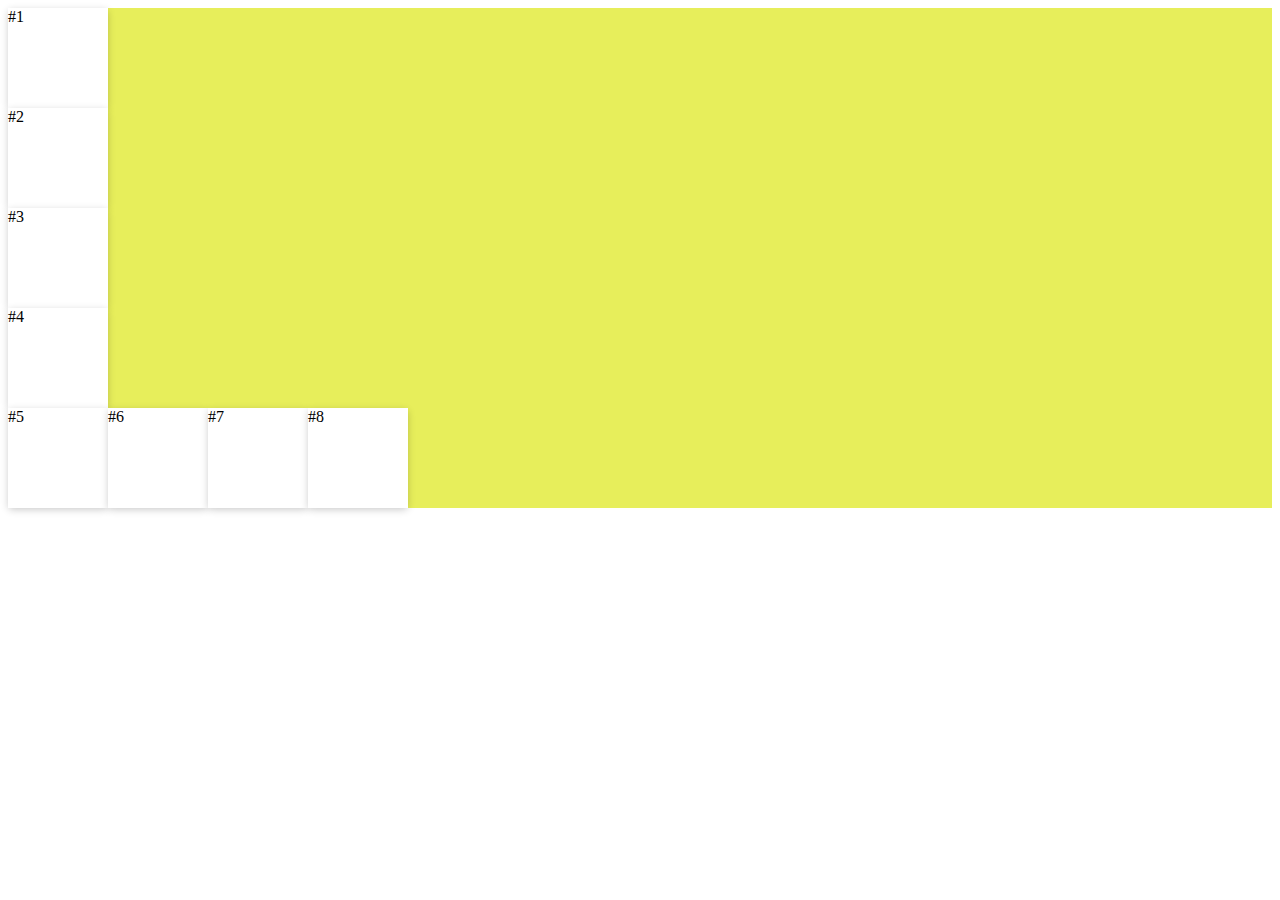
<file: domingos/aula-flex-box/letra-l.html>
<!DOCTYPE html>
<html lang="pt-BR">
<head>
    <meta charset="UTF-8">
    <meta name="viewport" content="width=device-width, initial-scale=1.0">
    <meta http-equiv="X-UA-Compatible" content="ie=edge">
    <title>Flex Box</title>
    <style type="text/css">
        .content {
            display: flex;
            flex-wrap: wrap; /** nowrap wrap initial **/
            justify-content: flex-start;
            align-items: flex-start;
            background: #e7ee5b;
        }
        .column {
            flex-direction: column;
        }

        .row {
            flex-direction: row;
        }

        .item {
            width: 100px;
            height: 100px;
            background: #ffffff;
            box-shadow: 0 2px 8px -1px rgba(0, 0, 0, 0.24);
            -webkit-box-shadow: 0 2px 8px -1px rgba(0, 0, 0, 0.24);
            margin: 0;
        }
/* 
        .item:nth-child(1) {
            order: 2;
        }

        .item:nth-child(2) {
            flex: 0 1 50px;
            order: 1;
        }

        .item:nth-child(3) {
            order: 4;
        }

        .item:nth-child(4) {
            order: 3;
        } */
    </style>
</head>
<body>
    <section class="content column">
        <article class="item">#1</article>
        <article class="item">#2</article>
        <article class="item">#3</article>
        <article class="item">#4</article>    
    </section>
    <section class="content row">
        <article class="item">#5</article>
        <article class="item">#6</article>
        <article class="item">#7</article>    
        <article class="item">#8</article>
    </section>
</body>
</html>
</file>
<file: danilo novo site/css/stylesheet.css>
* {
    margin: 0;
    padding: 0;
}

body {
    height: 100hv;
}

/* HEADER */
header {
    height: 20%;
    background: #00b8e2;
    display: flex;
    flex-direction: column;
    justify-content: center;
    align-items: center;
}

header form {
    height: 90px;
    margin: 40px 0 0 0;
}

input {
    border-radius: 2px;
    margin: 10px 0 0 6px;
    border: 1px solid #fff;
    height: 40px;
    padding: 2px;
}

input[type="text"] {
    border: 1px solid #FFF;
    height: 25px;
    padding: 5px 5px;
    font-size: .6em;
    width: 260px;
}

input[type="submit"] {
    width: 80px;
    height: 28px;
    padding: 5px 5px;
    background-color: #00b8e2;
    text-transform: uppercase;
    border: 1px solid #FFF;
    color: #FFF;
}

/* MAIN SECTION 1 */section {
     text-align: center;
     margin: 30px 0 0 120px;
}

section strong {
    text-transform: uppercase;
    line-height: 3.5em;
    font-size: 25px;
}

/* CONTAINER-FLEX */
.container-flex {
    display: flex;
    margin-top: -20px;
}

/* TABLE */
tr th{
    width: 60px;
    font-size: .9em;
}

tr, th, td{
	border:1px rgba(0, 0, 0, 0.3) solid;
	padding: 5px;
    text-align: center;
    text-align: justify;
    width: 80px;
    font-size: .90em; 
}

table{  
	clear: both;
	border-collapse: collapse;
    margin-top:100px;
    display: flex;  
    justify-content: center;
    width: 45vw;
}

tr td {
    width: 120px;
}

tr .item1 {
    width: 10px;
    text-align: center;
}

/* ANIME CIRCULO*/
.anime {
    margin-top: 90px;   
}
.circulo1 {
	width: 100px;
	height: 100px;
	border-top-right-radius: 100%;
    background-color: #FF00FF;
    margin: 0 0 0 100px;	
}

.circulo2 {
	width: 100px;
	height: 100px;
	border-bottom-left-radius: 100%;
	background-color: #00BFFF;	
}

.circulo3 {
	width: 100px;
	height: 100px;
    border-top-left-radius: 100%;
    background-color: rgb(71, 58, 53);
    margin: -200px 0 0 0px;

}

.circulo4 {
	width: 100px;
	height: 100px;
    border-right-width: 100%;
    background-color: #00FF00;
    margin: 0 0 0 100px;
    border-bottom-right-radius: 100%;
}

/* ANIME QUADRADO */
.anime2 {
    display: flex;
    flex-direction: column;
    margin: 110px 0 0 30px;
}
.quadrado1 {
	width: 15px;
	height: 15px;
    background-color: #00BFFF;
    margin: 0 0 19px 7px;	
}

.quadrado2 {
	width: 15px;
	height: 15px;
    background-color: #00FF00;
    margin: 0 0 19px 7px;
}

.quadrado3 {
	width: 15px;
	height: 15px;
    background-color: #FF00FF;
    margin: 0 0 19px 7px;
}

.quadrado4 {
	width: 15px;
	height: 15px;
    background-color: #FF0000;
    margin: 0 0 19px 7px;	
}

.quadrado5 {
	width: 15px;
	height: 15px;
    background-color: #FFFF00;
    margin: 0 0 19px 7px;	
}

/*PARAGRAFO*/
.paragrafo {
    margin: 102px 0 0 10px;
}

.paragrafo p {
    text-align: justify;
    line-height: 2.1em;
    color: #00BFFF;
}
</file>
<file: matheus/estilos.css>
body{
    overflow-x: hidden;
    margin: 0;
    padding: 0;

}
.logo{
    text-align: center;
    background: #7B68EE

}
.nav ul li {float: none;width: 150px;display: inline-block;
    line-height:50px;font-size: 14px;
}

.nav ul li a {text-decoration: none;color: black;
     text-align: left
}
 
nav{text-align:center;
    background: #ccc;list-style: none;
    margin-top: -16px
}
.farcry{
    margin: 10px
}
.farcry h1{
    position: relative;
    top: -200px;
    left: 200px;
}
.farcry p{
    width: 450px;
    margin-inline-start: 200px;
    margin-top: -220px
}
.gta5{
    margin: 10px
}
.gta5 h1{
    position: relative;
    top: -200px;
    left: 200px
}
.gta5 p {
    width: 450px;
    margin-inline-start: 200px;
    margin-top: -200px
}
.gtasan{
    margin: 10px
}
.gtasan h1{
    position: relative;
    top: -200px;
    left: 200px
}
.gtasan p{
    width: 450px;
    margin-inline-start: 200px;
    margin-top: -200px
}
.reddead{
    margin: 10px
}
.reddead img{
    margin-top:40px 
}
.reddead h1{
    position: relative;
    top: -200px;
    left: 200px
}
.reddead p{
    width: 450px;
    margin-inline-start: 200px;
    margin-top: -200px
}
.bo2{
    margin: 10px
}
.bo2 img{
    margin-top: 20px
}
.bo2 h1{
    position: relative;
    top: -200px;
    left: 200px
}
.bo2 p{
    width: 450px;
    margin-inline-start: 200px;
    margin-top: -200px
}
.img-console{
    margin: -10px;
    margin-top: -1000px;
    position: relative;
    left: 1100px
}
.face{
    position: relative; 
    left: 1130px
}
.page{
    position: relative;
    left: 1000px
}
.social{
    position: relative; 
    left: 1130px
}
.img-social{
    display: flex;
    flex-direction: row;
    position: relative;
    left:  -30px;
}
.wpp{
    position: relative; 
    left: 1130px;
    padding: 8px
}
.face{
    position: relative; 
    left: 1130px;
    padding: 8px
}
.google{
    position: relative; 
    left: 1130px;
    padding: 8px
}
.footer{
    text-align: center;
    position: relative;
    top: 60px
}
</file>
<file: ProjetoBootstrap/estilo.css>
.marcador{
	background: #fe9d9d;
	border:1px solid #f94646;
}

.marcador2{
	background: #5bf946;
	border:1px solid #36ae26;
}
</file>
<file: Dionathan/style.css>
/** reset css **/
@import url('https://fonts.googleapis.com/css?family=Open+Sans&display=swap');
* {
    margin: 0;
    padding: 0;
    font-size: 100%;
    box-sizing: border-box;
    font-family: 'Open Sans' sans-serif;
}
body {
    font-size: 14px;
    line-height: 1.2;
    margin: 0 25px;
}

/*______ Ajust header(Menú) ____________________*/

header {
    width: 100%;
    display: flex;
    flex-direction: column;
    justify-items: center;
    align-items: center; 
}
nav, ul {list-style: none;}

a:hover {text-decoration: underline;opacity: 0.9;}
a {text-decoration: none;cursor: pointer;opacity: 1;}
header figure img{
    width: 220px;
    height: 100;
}
header nav {
    border: 2px solid #000;
    border-left: 0;
    border-right: 0;
    width: 100%;
    padding: 10px 0;
}
.row {
    display: flex;
    justify-items: center;
    justify-content: space-around;
    align-items: center;
}
.row a {
    font-weight: bold;
    color: #000;
}
.row a:hover, .row a:active, .row a:focus {
    font-weight: normal;

}
/*____ Conteúdo da Página ___________________*/

main {
    display: flex;
    justify-content: space-between;
}

main section {
    width: 70%;
}

.headline {
    display: flex;    
}
.headline div {
    flex-direction: column; 
    justify-content: center;
}
.content {
    l
}

/*___ Rodapé da página________________________*/




@media (max-wight: 720px) {
    body {margin: 0;}
    .row {flex-direction: column;}
    .row a {margin: 5px 0;}
    .separator{color: #787171;}
}


/*______ media social ____________________
.fb-page {
    display: block;
    content: "";
    flex-direction: row-reverse;
    float: left;
    width: 29%;

        
}

.social-icon {
    contain: "";
    float: left;
    width: 13%;
}
.fa-facebook {
    float: left;
    width: 29%;
    border-radius: 60%;
    margin: 5px 2px;
    padding:20px;
    background: #3B5998;
    color: white;
  }
  
  .fa-twitter {
    border-radius: 60%;
    margin: 5px 2px;
    padding:20px;
    background: #55ACEE;
    color: white;
  }
  
  .fa-google {
    border-radius: 60%;
    margin: 5px 2px;
    padding:20px;
    background: #dd4b39;
    color: white;
  }

  _____*/
</file>
<file: Luna/assets/css/styles.css>
@import url('https://fonts.googleapis.com/css?family=Open+Sans&display=swap');

/* RESET CSS*/

* {
    margin: 0;
    padding: 0;
}

html {
    font-family: 'Open Sans', sans-serif;
    font-size: 62.5%;
    /* 16px padrao */
}

body {
    font-size: 1.4em;
    /* 14px */
    padding: 0 10px;
}

header {
    display: flex;
    padding: 0 5px;
}

header figure {
    display: flex;
    align-self: center;
    padding: 8px 0;
}


header .top-nav {
    display: flex;
    justify-content: space-around;
    border: 3px solid #000000;
    border-left: 0;
    border-right: 0;
    padding: 10px 0;
}

.top-nav a:hover {
    text-decoration: underline;
    font-size: 16px;
    color: #46552c;
    font: bold;
}

.menu {
    color: #4d4d4d;
    text-decoration: none;
}

.column {
    flex-direction: column;
}

.row {
    flex-direction: row;

}

.separator {
    font-size: 20px;
    font: bold;
}


main {
    display: flex;
}

main section {
    width: 70%;
    padding: 5px;
}

main aside {
    padding-top: 5px;
    padding-left: 5px;
}

.border-bottom {
    border-bottom: 2px solid #000000;
}

section article {
    display: flex;
}

section figure {
    background: #eeeeee;
    border: 1px solid #a0a0a0;
    border-radius: 10px;
}

.thumbnail {
    border-radius: 10px;
    width: 222px;
    height: 158px;
    padding: 3px 8px;
}

.padding {
    padding: 5px;
}

article div {
    padding: 0 10px;
}

p {
    padding-top: 10px;
}

.thumbnail-aside {
    width: 100%;
    padding: 5px 0;
}

h2 {
    text-align: center;
}

.pagination {
    padding: 10px;
    text-align: center;
    border-top: 2px solid rgba(0, 0, 0, 0.3);
}

.pagination a {
    padding: 5px 10px;
    text-decoration: none;
    color: #000000;
}

.pagination a.active {
    background-color: #ffffff;
    color: #000000;
    border: 1px solid #000000;
    border-radius: 50%;
}

.pagination a:hover:not(.active) {
    background-color: #bebebe;
    border-radius: 50%;
}

footer {
    padding: 0 5px;
}

footer h4{
    padding: 5px;
    border-top: 2px solid #000000;
    text-align: center;
}

@media screen and (max-width: 420px) {

    body {
        margin: 0;
        padding: 0;
        font-size: 1.2em;
    }

    header .top-nav {
        flex-direction: column;
        padding: 0 5px;
    }

    header .top-nav a {
        padding: 5px 0;
        border-bottom: 1px solid #4d4d4d;
        text-align: center;
    }

    header .top-nav a:last-child {
        border-bottom: none;
    }

    .top-nav {
        display: none;
    }

    .separator {
        display: none;
    }

    aside {
        display: none;
    }

    main section {
        width: 100%;
    }

    section article {
        flex-direction: column;
    }

    section figure {
        padding: 7px 7px 3px 7px;
    }

    .thumbnail {
        padding: 0;
        margin: 0;
        width: 100%;
        height: auto;
    }

    div h3 {
        padding-top: 10px;
    }

}

@media screen and (min-width: 421px) and (max-width: 800px) {

    body {
        padding: 0;
        padding-right: 10px;
        padding-left: 10px;
        margin: 0;
        font-size: 1.2em;
    }

    main section {
        width: 65%;
        padding: 5px 0 5px 5px;
    }

    main aside {
        width: 35%;
        padding: 0;
        padding-right: 5px;
        padding-left: 5px;
        margin: 0;
    }
    
    article figure {
        padding-top: 7px;
    }

    img.thumbnail {
        width: 148px;
        height: 105px;
    }
}

@media screen and (min-width: 801px) and (max-width: 1280px) {

    body {
        padding: 0;
        padding-right: 10px;
        padding-left: 10px;
        margin: 0;
        font-size: 1.6em;
    }

    main section {
        width: 65%;
    }

    main aside {
        width: 35%;
        padding-right: 5px;
    }

    .pagination a {
        padding: 3px 10px;
        }
}

@media screen and (min-width: 1281px) and (max-width: 1600px) {

    body {
        width: 1280px;
        padding: 0;
        margin: auto;
        font-size: 1.6em;
    }

    main section {
        width: 65%;
    }

    main aside {
        width: 35%;
        padding-right: 5px;
    }

    .pagination a {
        padding: 3px 10px;
    }
}

@media screen and (min-width: 1601px) and (max-width: 1920px) {

    body {
        width: 1280px;
        padding: 0;
        margin: auto;
        font-size: 1.6em;
    }

    main section {
        width: 65%;
    }

    main aside {
        width: 35%;
        padding-right: 5px;
    }
    .pagination a {
        padding: 3px 10px;
    }
}
</file>
<file: site-alunos/Luna/assets/css/styles.css>
@import url('https://fonts.googleapis.com/css?family=Open+Sans&display=swap');

/* RESET CSS*/

* {
    margin: 0;
    padding: 0;
}

html {
    font-family: 'Open Sans', sans-serif;
    font-size: 62.5%;
    /* 16px padrao */
}

body {
    font-size: 1.4em;
    /* 14px */
    padding: 0 10px;
}

header {
    display: flex;
    padding: 0 5px;
}

header figure {
    display: flex;
    align-self: center;
    padding: 8px 0;
}


header .top-nav {
    display: flex;
    justify-content: space-around;
    border: 3px solid #000000;
    border-left: 0;
    border-right: 0;
    padding: 10px 0;
}

.top-nav a:hover {
    text-decoration: underline;
    font-size: 16px;
    color: #46552c;
    font: bold;
}

.menu {
    color: #4d4d4d;
    text-decoration: none;
}

.column {
    flex-direction: column;
}

.row {
    flex-direction: row;

}

.separator {
    font-size: 20px;
    font: bold;
}


main {
    display: flex;
}

main section {
    width: 70%;
    padding: 5px;
}

main aside {
    padding-top: 5px;
    margin-left: 10px;
}

.border-bottom {
    border-bottom: 2px solid #000000;
}

section article {
    display: flex;
    padding: 10px;
}

.thumbnail {
    width: 222px;
    height: 158px;
    padding: 0 5px;
}

article div {
    padding: 0 10px;
}

p {
    padding-top: 20px;
}

.thumbnail-aside {
    width: 100%;
    padding: 5px 0;
}

h2 {
    text-align: center;
}

.pagination {
    padding: 10px;
    text-align: center;
    border-top: 2px solid rgba(0, 0, 0, 0.3);
    padding-top: 10px;
}

.pagination a {
    padding: 5px 10px;
    text-decoration: none;
    color: #000000;
}

.pagination a.active {
    background-color: #ffffff;
    color: #000000;
    border: 1px solid #000000;
    border-radius: 50%;
}

.pagination a:hover:not(.active) {
    background-color: #bebebe;
    border-radius: 50%;
}

footer {
    padding: 0 5px;
}

footer h4{
    padding: 5px;
    border-top: 2px solid #000000;
    text-align: center;
}

@media screen and (max-width: 720px) {

    body {
        margin: 0;
        padding: 0;
        font-size: 1.2em;
    }

    header .top-nav {
        flex-direction: column;
        padding: 0 5px;
    }

    header .top-nav a {
        padding: 5px 0;
        border-bottom: 1px solid #4d4d4d;
        text-align: center;
    }

    header .top-nav a:last-child {
        border-bottom: none;
    }

    .top-nav {
        display: none;
    }

    .separator {
        display: none;
    }

    aside {
        display: none;
    }

    main section {
        width: 100%;
    }

    section article {
        flex-direction: column;
    }

    .thumbnail {
        padding: 0;
        margin: 0;
        width: 100%;
        height: auto;
    }

    div h3 {
        padding-top: 10px;
    }

}

@media screen and (max-width: 800px) {

    body {
        padding: 0;
        margin: 0;
        font-size: 1.2em;
    }

    main section {
        width: 65%;
    }

    div {
        border: 1px solid #bc43c7;
    }

    p {
        padding: 0;
    }

    main aside {
        width: 30%;
    }

}
</file>
